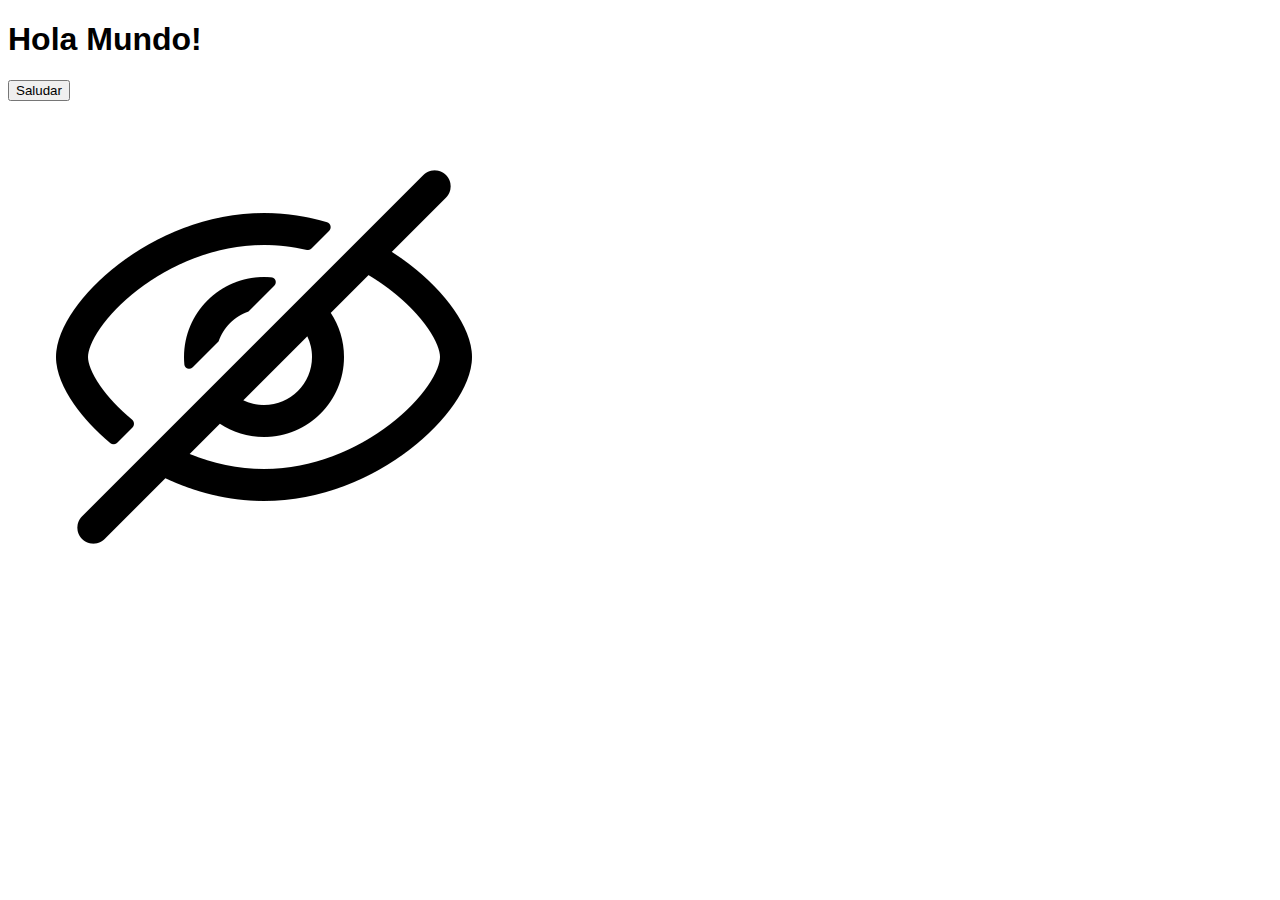
<file: Sesion 6/index.html>
<!DOCTYPE html>
<html lang="en">
<head>
    <meta charset="UTF-8">
    <meta name="viewport" content="width=device-width, initial-scale=1.0">
    <title>Sesion 6</title>
    <link rel="stylesheet" href="css/estilos.css">

    <script src="js/scripts.js"></script>
    <script>
        /*alert("Hola Mundo 2!")
        saludar()*/
    </script>

</head>
<body>
    <h1 onmouseover="colorear()" id="saludo" onmouseout="this.innerHTML = 'Hola Mundo!'"
    class="fondo" >Hola Mundo!</h1>
    <button onclick="saludar()">Saludar</button>
    <div><img src="img/ojo.png" 
    onmouseover="this.src='img/ver.png'" onmouseout="this.src='img/ojo.png'"></div>
    
</body>
</html>
</file>
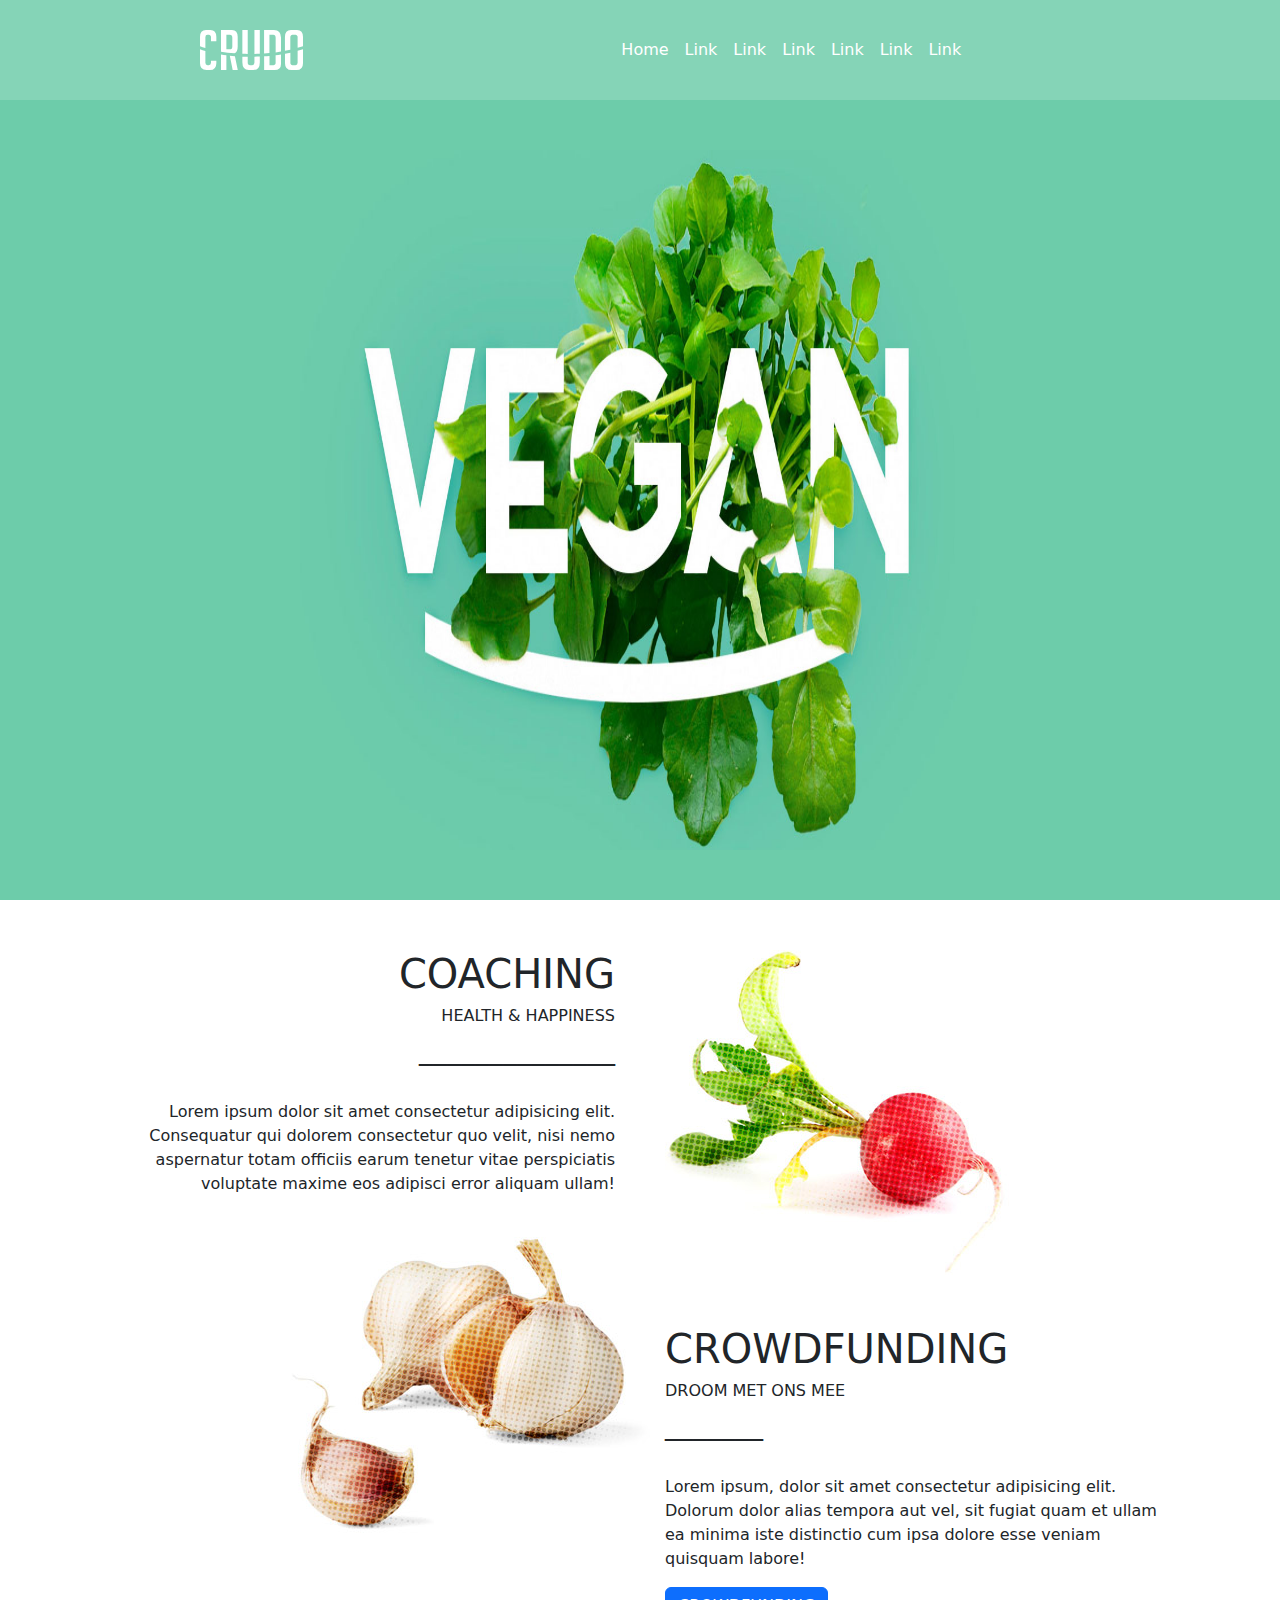
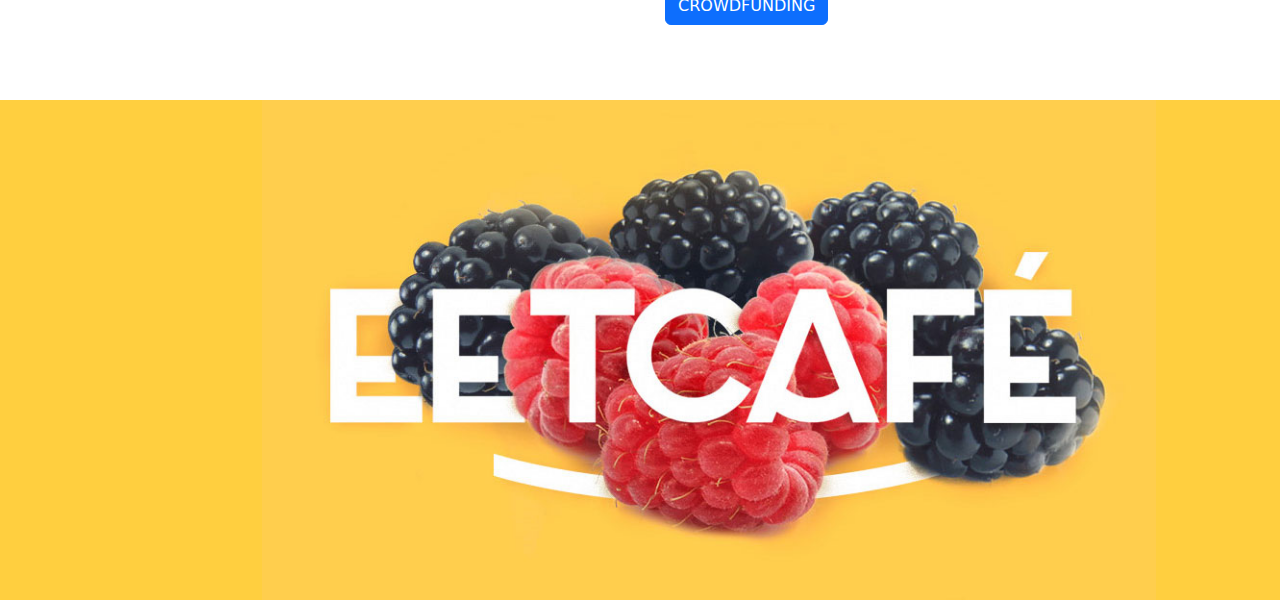
<file: wecolander/index.html>
<!DOCTYPE html>
<html lang="en">
<head>
    <meta charset="UTF-8">
    <meta name="viewport" content="width=device-width, initial-scale=1.0">
    <title>Wecolander</title>
    <link href="https://cdn.jsdelivr.net/npm/bootstrap@5.3.3/dist/css/bootstrap.min.css" rel="stylesheet" integrity="sha384-QWTKZyjpPEjISv5WaRU9OFeRpok6YctnYmDr5pNlyT2bRjXh0JMhjY6hW+ALEwIH" crossorigin="anonymous">
    <link rel="stylesheet" href="css/estilos.css">
</head>
<body> 

    <nav class="navbar navbar-expand-lg navbar-light bg-light" id="fnav">
        <div class="collapse navbar-collapse" id="navbarSupportedContent">
        <img src="img/logo.svg" alt="" id="logo">
          <ul class="navbar-nav mx-auto">
            <li class="nav-item active">
              <a class="nav-link" href="#">Home </a>
            </li>
            <li class="nav-item">
              <a class="nav-link" href="#">Link</a>
            </li>
            <li class="nav-item">
                <a class="nav-link" href="#">Link</a>
              </li>
            <li class="nav-item">
                <a class="nav-link" href="#">Link</a>
              </li>
            <li class="nav-item">
                <a class="nav-link" href="#">Link</a>
            </li>
            <li class="nav-item">
                <a class="nav-link" href="#">Link</a>
            </li>
            <li class="nav-item">
                <a class="nav-link" href="#">Link</a>
            </li>
          </ul>
        </div>
      </nav>

    <div>
        <img src="img/vegan.jpg" alt="" id="vegan">
    </div>
    <div id="parrafos">
        <div class="container" id="t1">
            <h1 id="texto1">COACHING</h1>
            <h6 id="texto2">HEALTH & HAPPINESS</h6>
            <h3 id="linea">______________</h3>
            <p id="texto3">Lorem ipsum dolor sit amet consectetur adipisicing elit. Consequatur qui dolorem consectetur quo velit, nisi nemo aspernatur totam officiis earum tenetur vitae perspiciatis voluptate maxime eos adipisci error aliquam ullam!</p>
            <img src="img/knoflook.jpg" alt="" id="ajo">
        </div>
    
        <div class="container" id="t2">
    
            <img src="img/radijs.jpg" alt="" id="rabano">
            <h1 id="texto4">CROWDFUNDING</h1>
            <h6 id="texto5">DROOM MET ONS MEE</h6>
            <h3 id="linea2">_______</h3>
            <p id="texto6">Lorem ipsum, dolor sit amet consectetur adipisicing elit. Dolorum dolor alias tempora aut vel, sit fugiat quam et ullam ea minima iste distinctio cum ipsa dolore esse veniam quisquam labore!</p>
            <button type="button" class="btn btn-primary" data-toggle="button" aria-pressed="false" autocomplete="off" id="crowdfundingBtn">
                CROWDFUNDING
              </button>
        </div>
    </div>
    
    <div id="cafe">
        <div class="container" >
            <img src="img/eetcafe.jpg" alt="" id="imgcafe">
        </div>
    </div>
    

</body>
</html>
</file>
<file: Sesion 6/css/estilos.css>
body{
    font-family: Verdana, Geneva, Tahoma, sans-serif;
}
.fondo:hover{
    background-color: aquamarine;
}
</file>
<file: wecolander/css/estilos.css>
#fnav,#navbarSupportedContent{
    margin: 0px;
    padding: 0px;
    background-color: #85d4b7;
    height: 100px;
    width: 100%;
}

a.nav-link{
    color: white;
}

#logo{
    padding-left: 200px;
}
#parrafos{
    height: 800px;
    width: 100%;
}
#t1{
    margin: 0px;
    padding: 0;
    height: 800px;
    width: 50%;
    float: left;
}
#t2{
    margin: 0px;
    padding: 0;
    height: 800px;
    width: 50%;
    float: right;
}
#texto1{
    padding-top: 50px;
    text-align: right;
    padding-left: 100px;
    padding-right: 25px;
}
#texto2,#linea{
    text-align: right;
    padding-left: 100px;
    padding-right: 25px;
}
#texto3{
    text-align: right;
    padding-top: 25px;
    padding-left: 100px;
    padding-right: 25px;
}
#ajo{
    padding: 25px;
    padding-left: 290px;
}
#rabano{
    padding-top: 50px;
    padding-left: 25px;
    padding-right: 290px;
}
#texto4{
    padding-top: 50px;
    text-align: left;
    padding-left: 25px;
}
#texto5,#linea2{
    text-align: left;
    padding-left: 25px;
}
#texto6{
    text-align: left;
    padding-top: 25px;
    padding-left: 25px;
    padding-right: 100px;
}
#crowdfundingBtn{
    margin-left: 25px;
}
#vegan{
    background-color: #6dccaa;
    padding: 50px 300px 50px 300px;
    height: 800px;
    width: 100%;
}
#cafe{
    background-color: #FFCF3F;
    height: 500px;
    width: 100%;
}
#imgcafe{
    padding-left: 180px;
    height: 500px;
}
</file>
